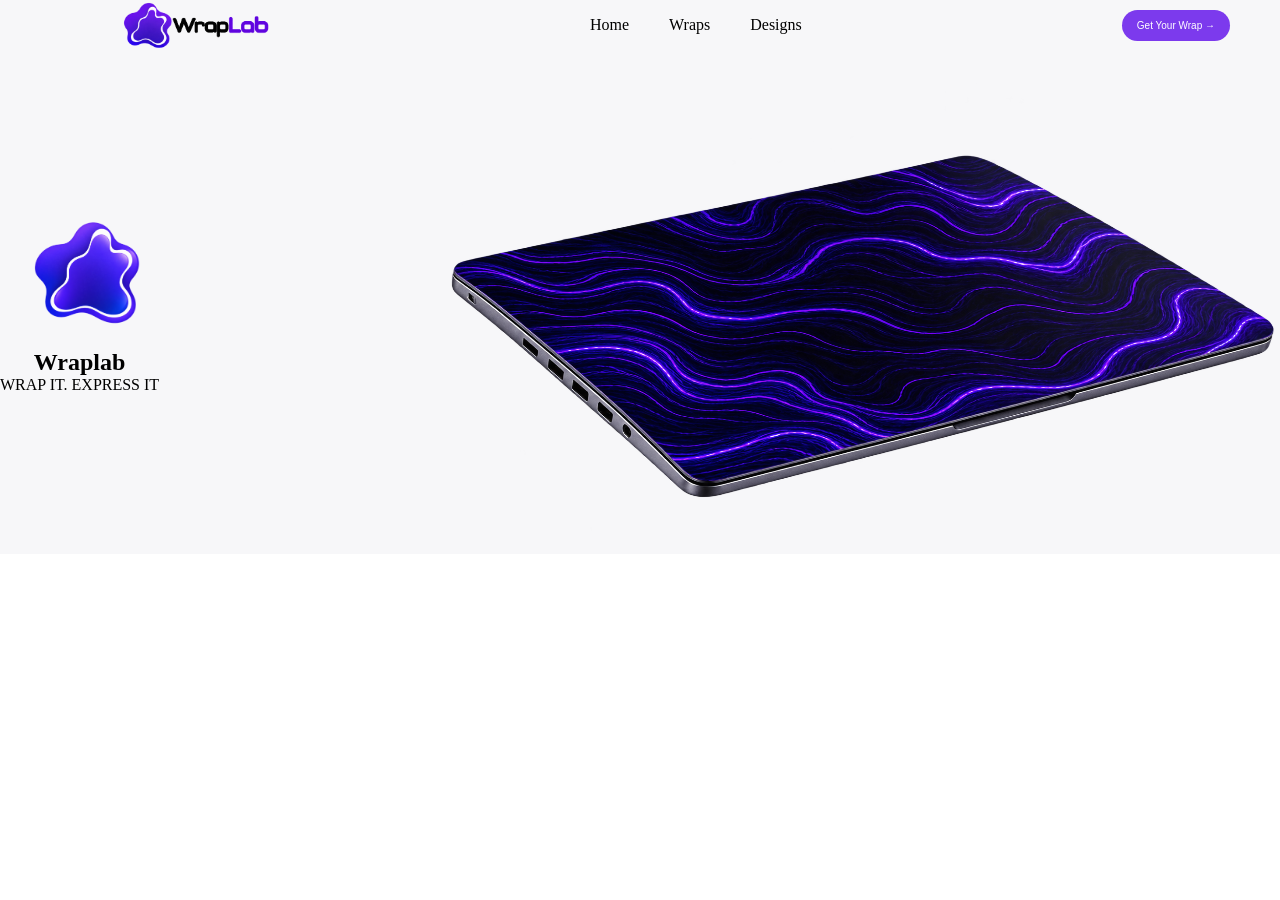
<file: FRONTEND/index.html>
<!DOCTYPE html>
<html lang="en">
<head>
    <meta charset="UTF-8">
    <meta name="wraplap" content="width=device-width, initial-scale=1.0">
    <title>wraplap</title>
    <link rel="icon" href="ASSESSTS/IMAGES/org wrlap logo.png" type="org wrlap logo.png/x-icon">
    <link rel="stylesheet" href="STYLE/STYLE.CSS">
</head>
<body>
    <header>
        <div class="logo"><a href=""><img src="ASSESSTS/IMAGES/org header lg.png" alt="Wraplap logo"></a></div>
        <div class="navigations">
            <nav>
                <ul>
                    <li><a href="index.html">Home</a></li>
                    <li><a href="PAGES/wraps.html">Wraps</a></li>
                    <li><a href="PAGES/designs.html">Designs</a></li>
                </ul> 
            </nav>
        </div>
        <div class="button">
            <button>Get Your Wrap &rarr;</button> 
        </div>

    
    </header>
    <main>
        <section class="first">
            <div class="sec"><img src="ASSESSTS/IMAGES/org wrlap logo.png" alt="lg"><br>
            <p><h1 style="font-family: Impact">Wrap<span>lab</span></h1></p>
            <p>WRAP IT. EXPRESS IT</p>
            </div>

            <div class="third"><img src="ASSESSTS/IMAGES/section 1.png" alt="logo">
            </div>
        </section>      
    </main>
</body>
</file>
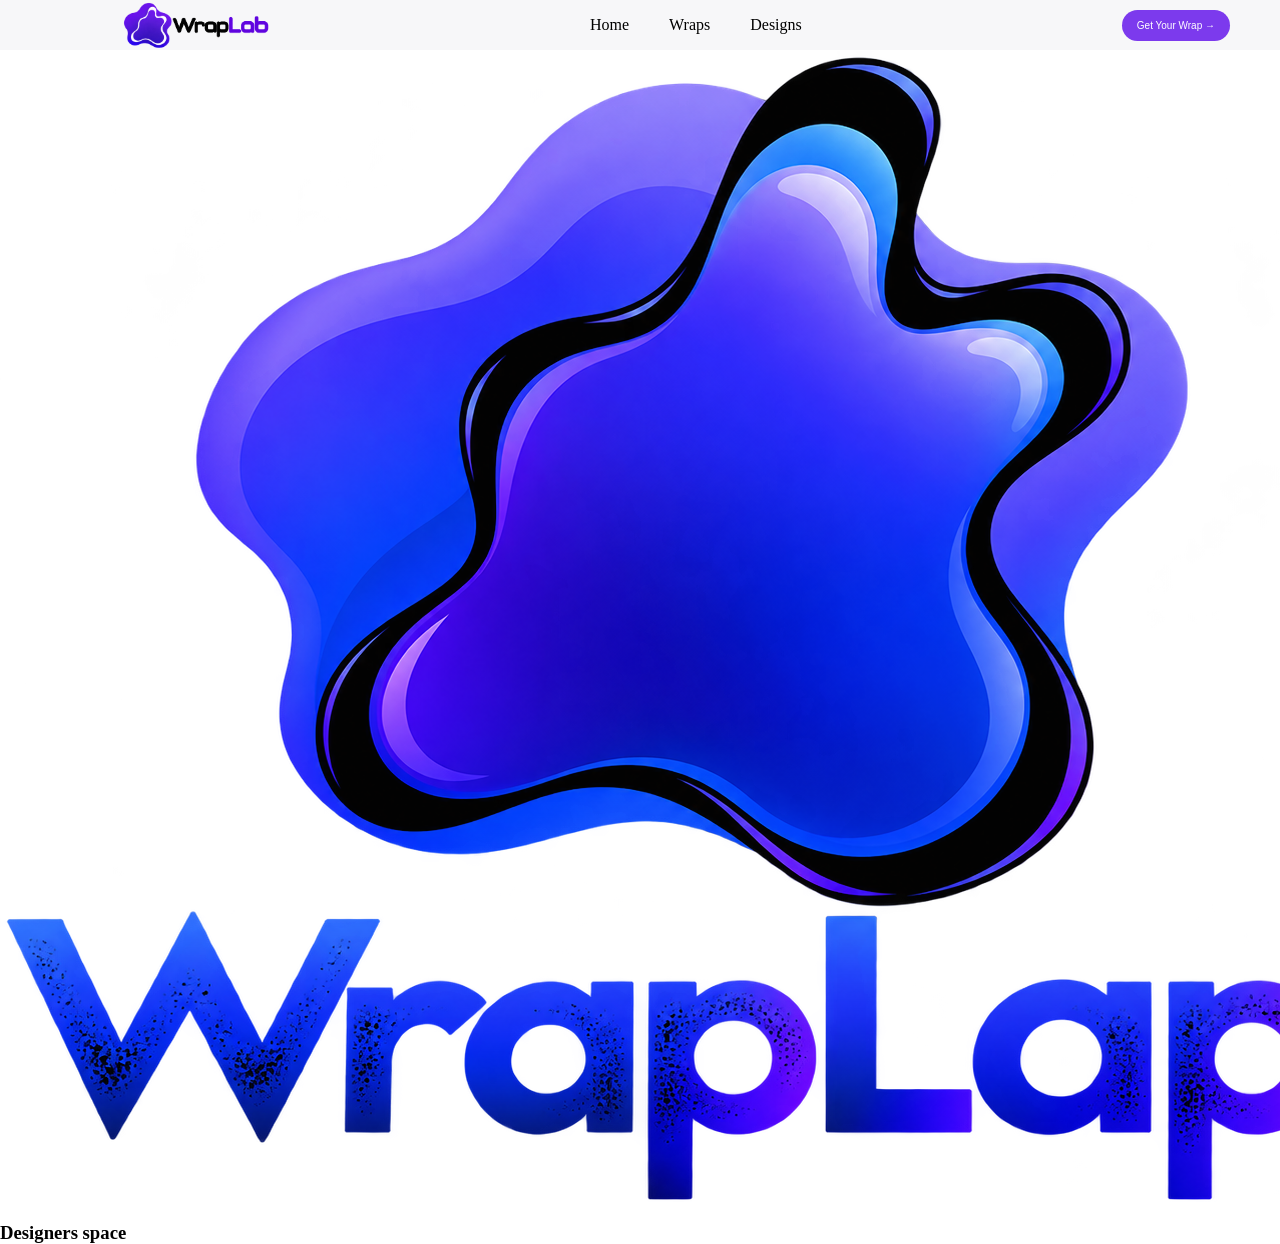
<file: FRONTEND/PAGES/designs.html>
<!DOCTYPE html>
<html lang="en">
<head>
    <meta charset="UTF-8">
    <meta name="wraplap" content="width=device-width, initial-scale=1.0">
    <title>wraplap</title>
    <link rel="icon" href="../ASSESSTS/IMAGES/org wrlap logo.png" type="wraplap fyn black.png/x-icon">
    <link rel="stylesheet" href="../STYLE/STYLE.CSS">
</head>
<body>
    <header>
        <div class="logo"><a href=""><img src="../ASSESSTS/IMAGES/org header lg.png" alt="Wraplap logo"></a></div>
        <div class="navigations">
            <nav>
                <ul>
                    <li><a href="../index.html">Home</a></li>
                    <li><a href="wraps.html">Wraps</a></li>
                    <li><a href="designs.html">Designs</a></li>
                </ul> 
            </nav>
        </div>
        <div class="button">
            <button>Get Your Wrap &rarr;</button> 
        </div>

    
    </header>
    <main>
        <img src="../ASSESSTS/IMAGES/wraplap fyn black.png" alt="wraplap logo">
        <h3>Designers space</h3>
    </main>
</body>
</html>
</file>
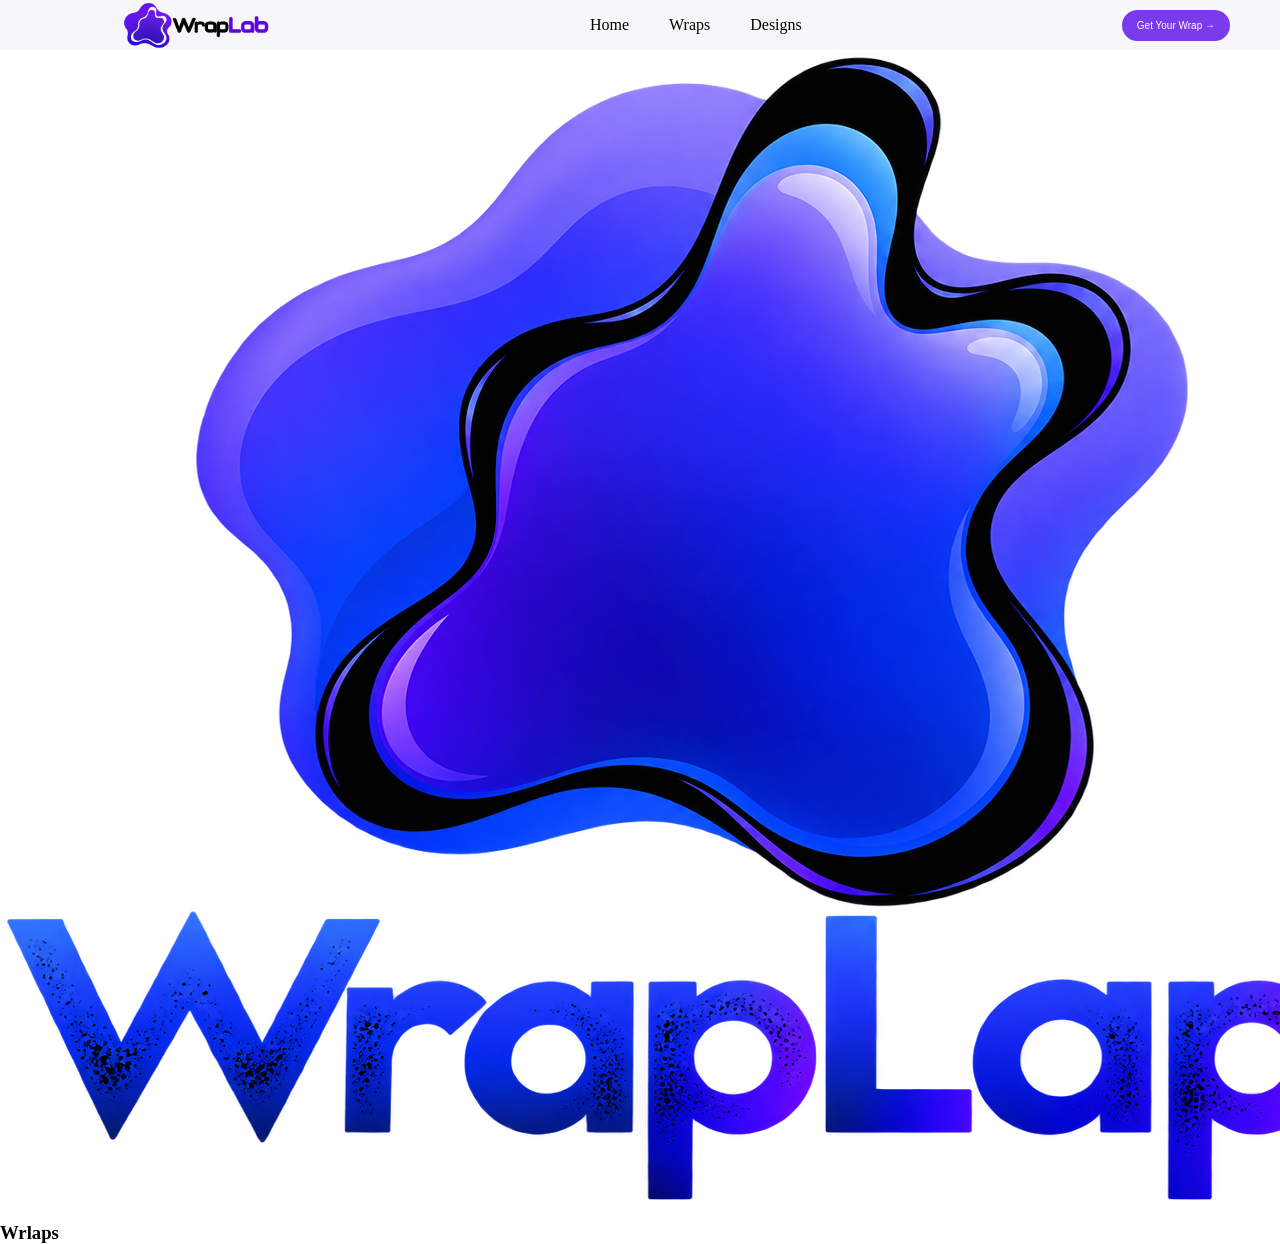
<file: FRONTEND/PAGES/wraps.html>
<!DOCTYPE html>
<html lang="en">
<head>
    <meta charset="UTF-8">
    <meta name="wraplap" content="width=device-width, initial-scale=1.0">
    <title>wraplap</title>
    <link rel="icon" href="../ASSESSTS/IMAGES/org wrlap logo.png" type="wraplap fyn black.png/x-icon">
    <link rel="stylesheet" href="../STYLE/STYLE.CSS">
</head>
<body>
    <header>
        <div class="logo"><a href=""><img src="../ASSESSTS/IMAGES/org header lg.png" alt="Wraplap logo"></a></div>
        <div class="navigations">
            <nav>
                <ul>
                    <li><a href="../index.html">Home</a></li>
                    <li><a href="wraps.html">Wraps</a></li>
                    <li><a href="designs.html">Designs</a></li>
                </ul> 
            </nav>
        </div>
        <div class="button">
            <button>Get Your Wrap &rarr;</button> 
        </div>

    
    </header>
    <main><img src="../ASSESSTS/IMAGES/wraplap fyn black.png" alt="wraplap logo">
    <h3>Wrlaps</h3>
    </main>
</body>
</html>
</file>
<file: FRONTEND/STYLE/STYLE.CSS>
*{
    margin: 0;
    padding: 0px;
    box-sizing: border-box;
}
header{
    display: flex;
    flex-direction: row;
    height: 50px;
    background-color: #F7F7F9;
    justify-content: space-between;
    align-items: center;    
}
header img{
    width: 150px;
    height: 6%;
    margin-left: 120px;
}
nav ul{
    display: flex;
    flex-direction: row;
    gap: 40px;
}
ul li{
    list-style: none;
    
}
li a{
    color: black;
    text-decoration: none;
    cursor: pointer;
}
li a:hover{
    color: #7c3aed;
    text-decoration: underline;
    text-decoration-color: #7c3aed;
    text-decoration-thickness: 1.6px;
    text-underline-offset: 10px;
    
}
button{
    border-radius: 20px;
    color: white;
    background-color: #7c3aed;
    border-style: none;
    padding: 10px 15px;
    font-size: 10px;
    cursor: pointer;
    margin-right: 50px;

}
button:hover{
    padding: 12px 17px;
    ;
}
main{
    padding: 0px;
}
main section.first{
    display: flex;
    align-items: center;
    justify-content: space-between;
    background-color: #F7F7F9;
    padding: 0px;
   
}
section div.sec{
    align-items: center;
    display: flex;
    flex-direction: column;

}
section div.sec img{
    height: 120px;
    width: 120px;
}
.third img{
    height: 500px;
    width: 850px;
}
</file>
